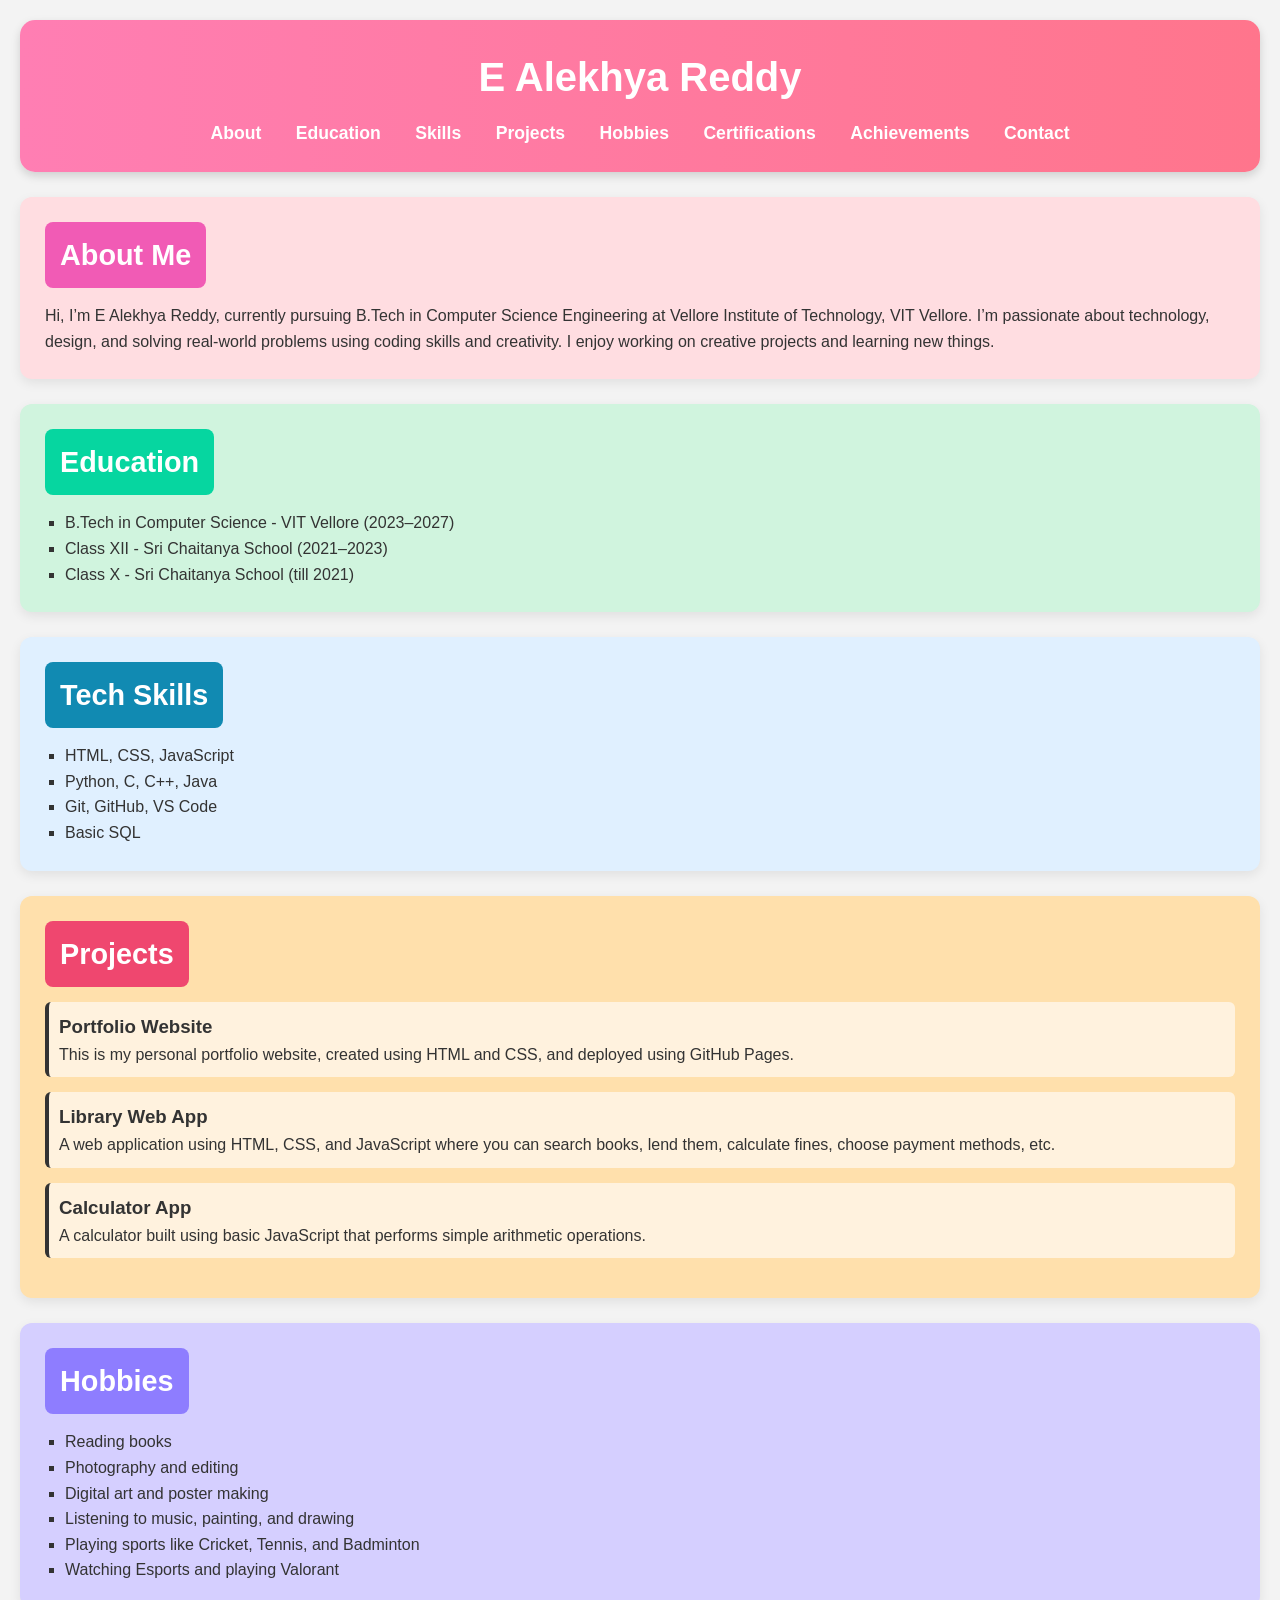
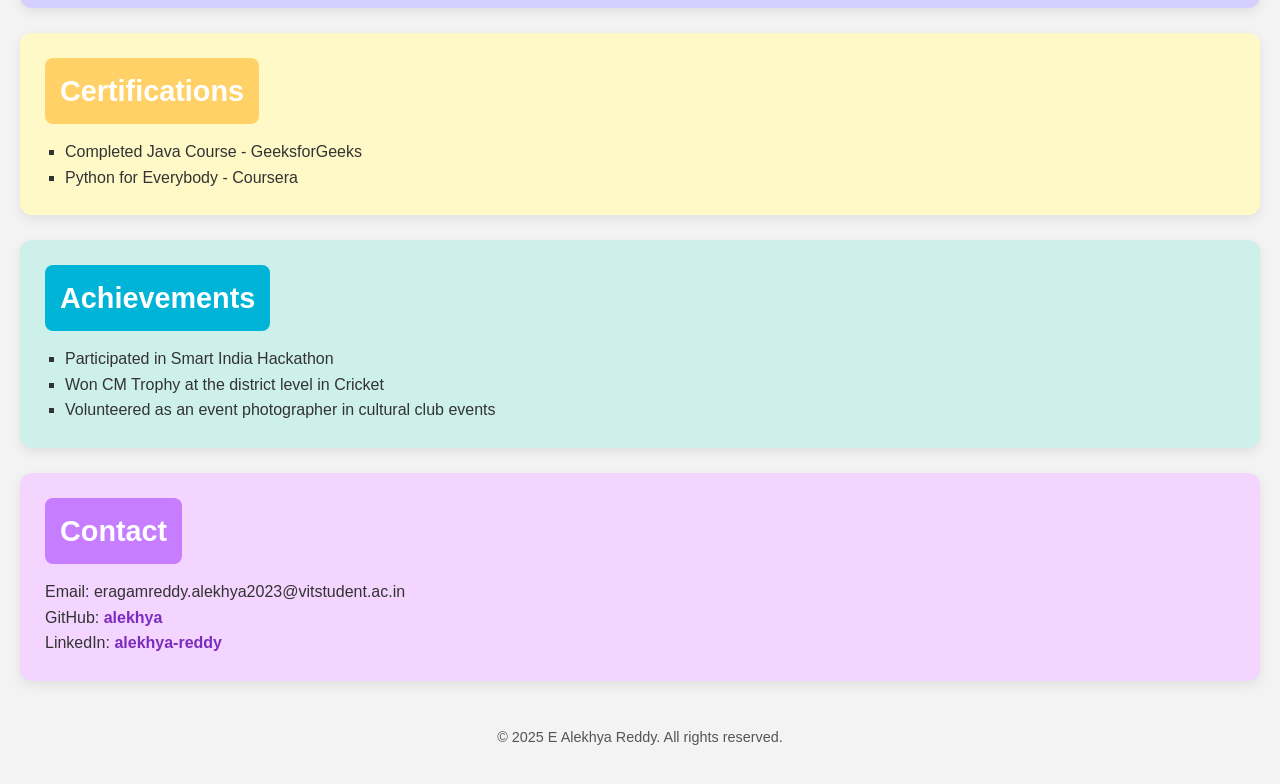
<file: index.html>
<!DOCTYPE html>
<html lang="en">
<head>
  <meta charset="UTF-8" />
  <meta name="viewport" content="width=device-width, initial-scale=1.0" />
  <title>E Alekhya Reddy | Portfolio</title>
  <link rel="stylesheet" href="style.css" />
</head>
<body>

  <header>
    <h1>E Alekhya Reddy</h1>
    <nav>
      <a href="#about">About</a>
      <a href="#education">Education</a>
      <a href="#skills">Skills</a>
      <a href="#projects">Projects</a>
      <a href="#hobbies">Hobbies</a>
      <a href="#certifications">Certifications</a>
      <a href="#achievements">Achievements</a>
      <a href="#contact">Contact</a>
    </nav>
  </header>

  <section id="about">
    <h2>About Me</h2>
    <p>Hi, I’m E Alekhya Reddy, currently pursuing B.Tech in Computer Science Engineering at Vellore Institute of Technology, VIT Vellore. 
       I’m passionate about technology, design, and solving real-world problems using coding skills and creativity. 
       I enjoy working on creative projects and learning new things.</p>
  </section>

  <section id="education">
    <h2>Education</h2>
    <ul>
      <li>B.Tech in Computer Science - VIT Vellore (2023–2027)</li>
      <li>Class XII - Sri Chaitanya School (2021–2023)</li>
      <li>Class X - Sri Chaitanya School (till 2021)</li>
    </ul>
  </section>

  <section id="skills">
    <h2>Tech Skills</h2>
    <ul>
      <li>HTML, CSS, JavaScript</li>
      <li>Python, C, C++, Java</li>
      <li>Git, GitHub, VS Code</li>
      <li>Basic SQL</li>
    </ul>
  </section>

  <section id="projects">
    <h2>Projects</h2>
    <div class="project">
      <h3>Portfolio Website</h3>
      <p>This is my personal portfolio website, created using HTML and CSS, and deployed using GitHub Pages.</p>
    </div>
    <div class="project">
      <h3>Library Web App</h3>
      <p>A web application using HTML, CSS, and JavaScript where you can search books, lend them, calculate fines, choose payment methods, etc.</p>
    </div>
    <div class="project">
      <h3>Calculator App</h3>
      <p>A calculator built using basic JavaScript that performs simple arithmetic operations.</p>
    </div>
  </section>

  <section id="hobbies">
    <h2>Hobbies</h2>
    <ul>
      <li>Reading books</li>
      <li>Photography and editing</li>
      <li>Digital art and poster making</li>
      <li>Listening to music, painting, and drawing</li>
      <li>Playing sports like Cricket, Tennis, and Badminton</li>
      <li>Watching Esports and playing Valorant</li>
    </ul>
  </section>

  <section id="certifications">
    <h2>Certifications</h2>
    <ul>
      <li>Completed Java Course - GeeksforGeeks</li>
      <li>Python for Everybody - Coursera</li>
    </ul>
  </section>

  <section id="achievements">
    <h2>Achievements</h2>
    <ul>
      <li>Participated in Smart India Hackathon</li>
      <li>Won CM Trophy at the district level in Cricket</li>
      <li>Volunteered as an event photographer in cultural club events</li>
    </ul>
  </section>

  <section id="contact">
    <h2>Contact</h2>
    <p>Email: eragamreddy.alekhya2023@vitstudent.ac.in</p>
    <p>GitHub: <a href="https://github.com/Alekhyareddy129" target="_blank">alekhya</a></p>
    <p>LinkedIn: <a href="https://linkedin.com/in/alekhya-reddy-00176b377" target="_blank">alekhya-reddy</a></p>
  </section>

  <footer>
    <p>© 2025 E Alekhya Reddy. All rights reserved.</p>
  </footer>

</body>
</html>
</file>
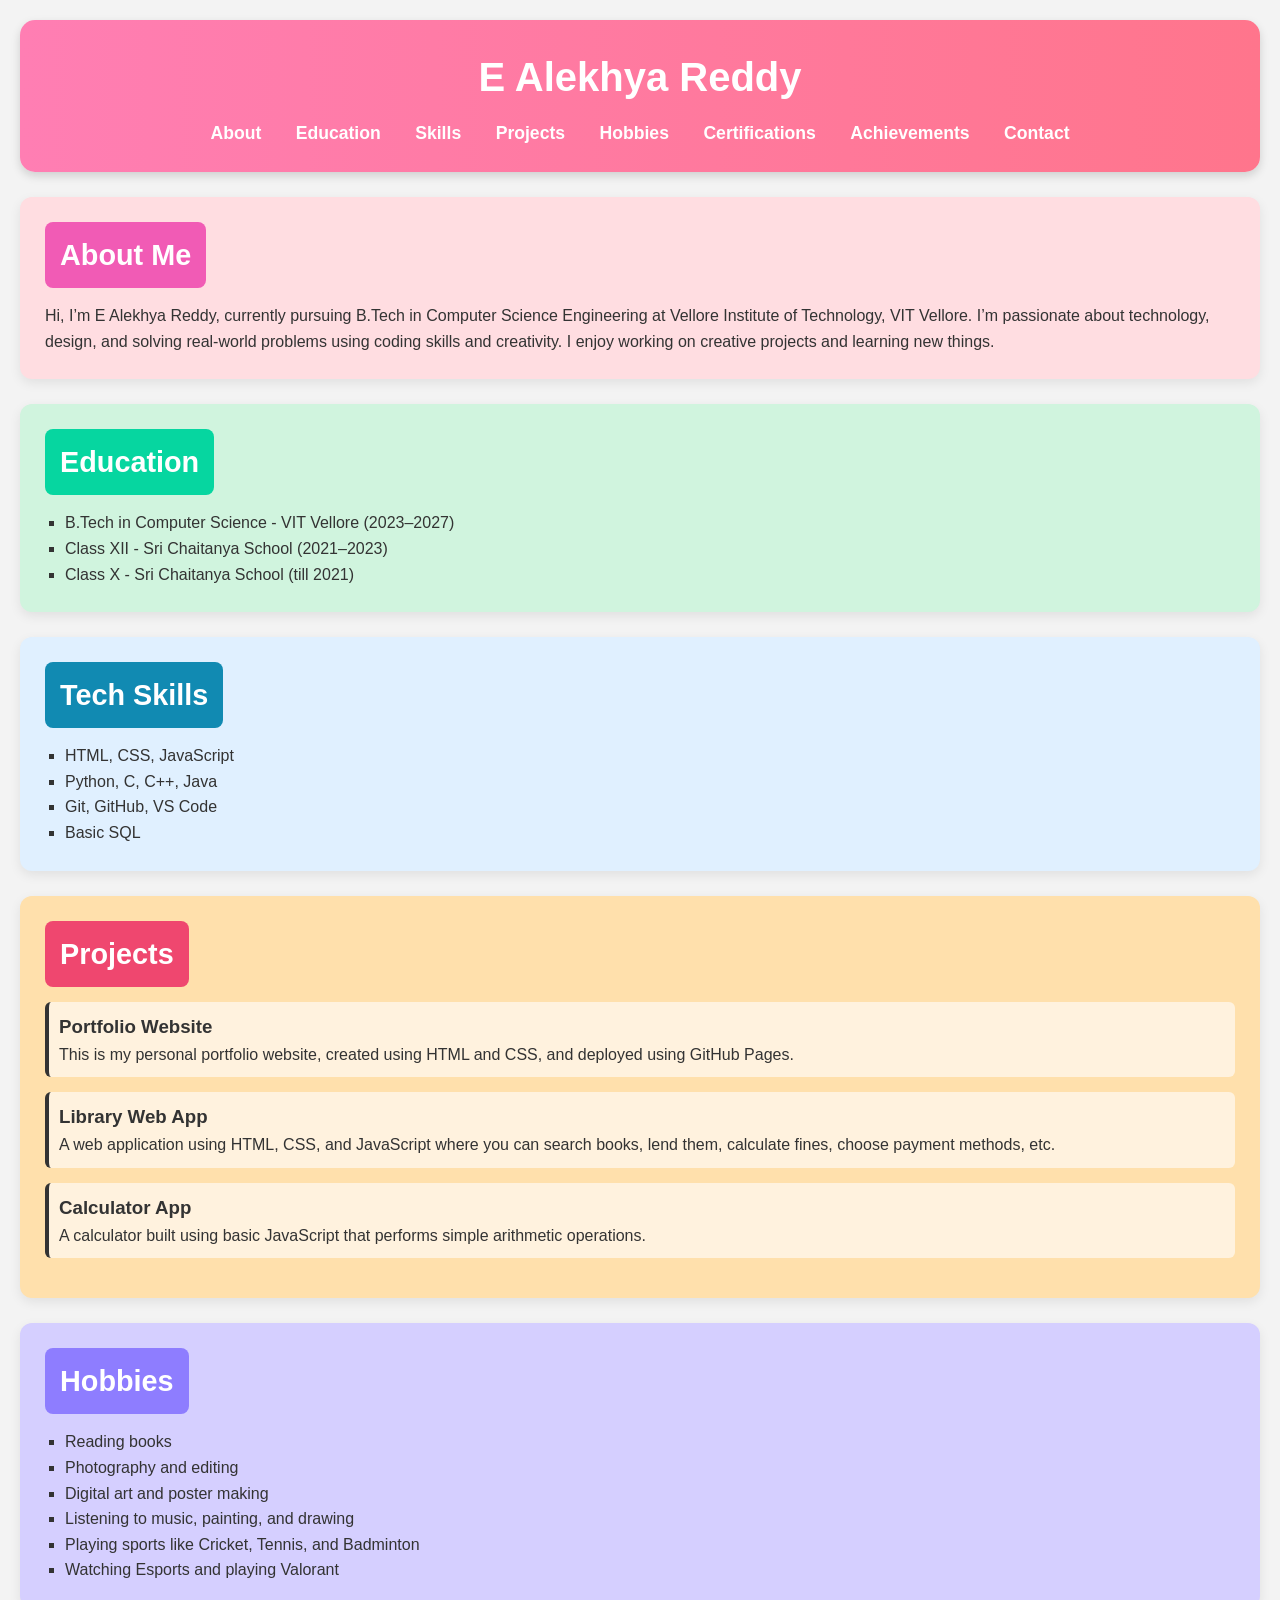
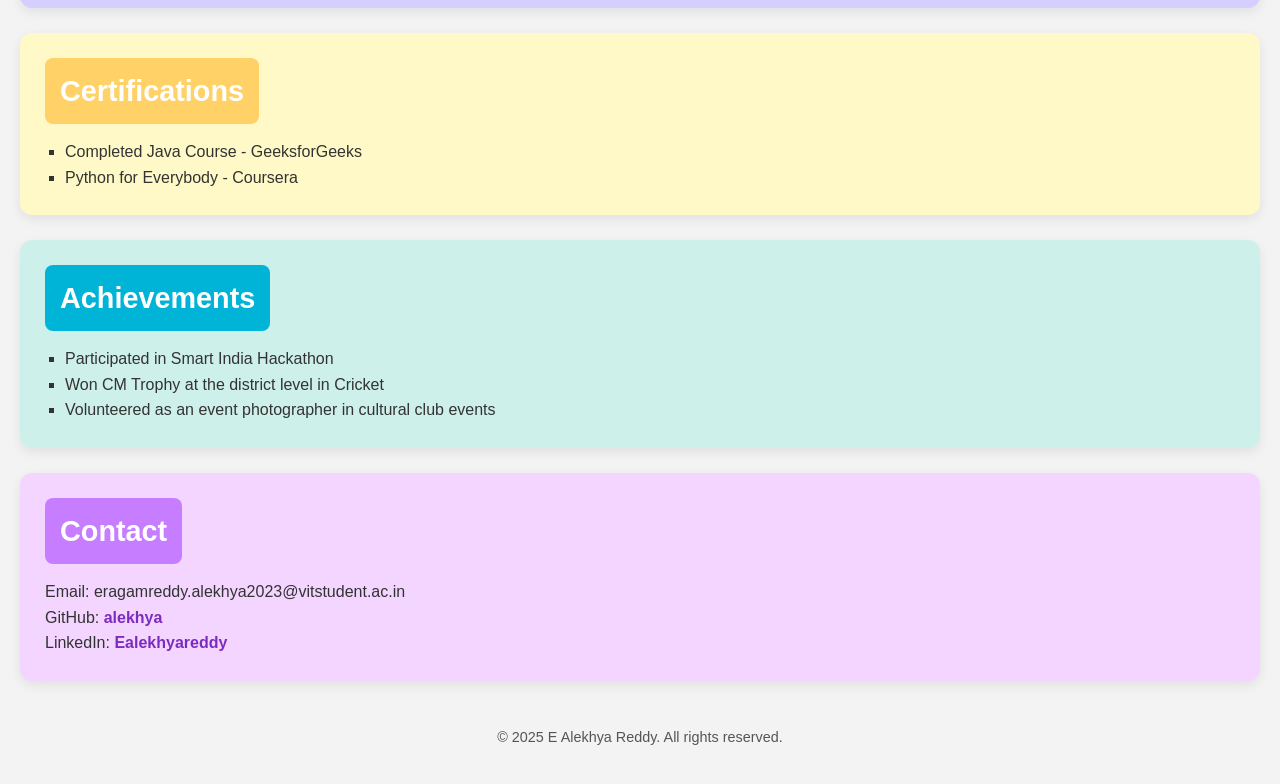
<file: main.html>
<!DOCTYPE html>
<html lang="en">
<head>
  <meta charset="UTF-8" />
  <meta name="viewport" content="width=device-width, initial-scale=1.0" />
  <title>E Alekhya Reddy | Portfolio</title>
  <link rel="stylesheet" href="style.css" />
</head>
<body>

  <header>
    <h1>E Alekhya Reddy</h1>
    <nav>
      <a href="#about">About</a>
      <a href="#education">Education</a>
      <a href="#skills">Skills</a>
      <a href="#projects">Projects</a>
      <a href="#hobbies">Hobbies</a>
      <a href="#certifications">Certifications</a>
      <a href="#achievements">Achievements</a>
      <a href="#contact">Contact</a>
    </nav>
  </header>

  <section id="about">
    <h2>About Me</h2>
    <p>Hi, I’m E Alekhya Reddy, currently pursuing B.Tech in Computer Science Engineering at Vellore Institute of Technology, VIT Vellore. 
       I’m passionate about technology, design, and solving real-world problems using coding skills and creativity. 
       I enjoy working on creative projects and learning new things.</p>
  </section>

  <section id="education">
    <h2>Education</h2>
    <ul>
      <li>B.Tech in Computer Science - VIT Vellore (2023–2027)</li>
      <li>Class XII - Sri Chaitanya School (2021–2023)</li>
      <li>Class X - Sri Chaitanya School (till 2021)</li>
    </ul>
  </section>

  <section id="skills">
    <h2>Tech Skills</h2>
    <ul>
      <li>HTML, CSS, JavaScript</li>
      <li>Python, C, C++, Java</li>
      <li>Git, GitHub, VS Code</li>
      <li>Basic SQL</li>
    </ul>
  </section>

  <section id="projects">
    <h2>Projects</h2>
    <div class="project">
      <h3>Portfolio Website</h3>
      <p>This is my personal portfolio website, created using HTML and CSS, and deployed using GitHub Pages.</p>
    </div>
    <div class="project">
      <h3>Library Web App</h3>
      <p>A web application using HTML, CSS, and JavaScript where you can search books, lend them, calculate fines, choose payment methods, etc.</p>
    </div>
    <div class="project">
      <h3>Calculator App</h3>
      <p>A calculator built using basic JavaScript that performs simple arithmetic operations.</p>
    </div>
  </section>

  <section id="hobbies">
    <h2>Hobbies</h2>
    <ul>
      <li>Reading books</li>
      <li>Photography and editing</li>
      <li>Digital art and poster making</li>
      <li>Listening to music, painting, and drawing</li>
      <li>Playing sports like Cricket, Tennis, and Badminton</li>
      <li>Watching Esports and playing Valorant</li>
    </ul>
  </section>

  <section id="certifications">
    <h2>Certifications</h2>
    <ul>
      <li>Completed Java Course - GeeksforGeeks</li>
      <li>Python for Everybody - Coursera</li>
    </ul>
  </section>

  <section id="achievements">
    <h2>Achievements</h2>
    <ul>
      <li>Participated in Smart India Hackathon</li>
      <li>Won CM Trophy at the district level in Cricket</li>
      <li>Volunteered as an event photographer in cultural club events</li>
    </ul>
  </section>

  <section id="contact">
    <h2>Contact</h2>
    <p>Email: eragamreddy.alekhya2023@vitstudent.ac.in</p>
    <p>GitHub: <a href="https://github.com/Alekhyareddy129" target="_blank">alekhya</a></p>
    <p>LinkedIn: <a href="https://linkedin.com/in/Ealekhyareddy" target="_blank">Ealekhyareddy</a></p>
  </section>

  <footer>
    <p>© 2025 E Alekhya Reddy. All rights reserved.</p>
  </footer>

</body>
</html>
</file>
<file: style.css>
/* Base Reset */
* {
    margin: 0;
    padding: 0;
    box-sizing: border-box;
  }
  
  body {
    font-family: "Segoe UI", Tahoma, Geneva, Verdana, sans-serif;
    background: #f3f3f3;
    color: #333;
    line-height: 1.6;
    padding: 20px;
  }
  
  /* Header */
  header {
    background: linear-gradient(to right, #ff7eb3, #ff758c);
    color: white;
    padding: 25px 10px;
    text-align: center;
    border-radius: 15px;
    box-shadow: 0 4px 10px rgba(0, 0, 0, 0.15);
  }
  
  header h1 {
    font-size: 2.5em;
    margin-bottom: 10px;
  }
  
  nav a {
    color: #fff;
    text-decoration: none;
    margin: 0 15px;
    font-weight: bold;
    font-size: 1.1em;
    transition: color 0.3s;
  }
  
  nav a:hover {
    color: #ffe066;
  }
  
  /* Section Styles */
  section {
    margin: 25px 0;
    padding: 25px;
    border-radius: 12px;
    box-shadow: 0 4px 12px rgba(0, 0, 0, 0.08);
    transition: transform 0.3s ease;
  }
  
  section:hover {
    transform: translateY(-4px);
  }
  
  section h2 {
    margin-bottom: 15px;
    font-size: 1.8em;
    color: white;
    padding: 10px 15px;
    border-radius: 8px;
    display: inline-block;
  }
  
  /* Custom background colors for each section */
  #about {
    background-color: #ffdde1;
  }
  
  #about h2 {
    background-color: #f15bb5;
  }
  
  #education {
    background-color: #d0f4de;
  }
  
  #education h2 {
    background-color: #06d6a0;
  }
  
  #skills {
    background-color: #e0f0ff;
  }
  
  #skills h2 {
    background-color: #118ab2;
  }
  
  #projects {
    background-color: #ffe0ac;
  }
  
  #projects h2 {
    background-color: #ef476f;
  }
  
  #hobbies {
    background-color: #d5cfff;
  }
  
  #hobbies h2 {
    background-color: #8e7dff;
  }
  
  #certifications {
    background-color: #fef9c7;
  }
  
  #certifications h2 {
    background-color: #ffd166;
  }
  
  #achievements {
    background-color: #cdf0ea;
  }
  
  #achievements h2 {
    background-color: #00b4d8;
  }
  
  #contact {
    background-color: #f3d5ff;
  }
  
  #contact h2 {
    background-color: #c77dff;
  }
  
  ul {
    list-style-type: square;
    margin-left: 20px;
  }
  
  .project {
    margin-bottom: 15px;
    background-color: rgba(255, 255, 255, 0.6);
    padding: 10px;
    border-left: 4px solid #333;
    border-radius: 6px;
  }
  
  /* Contact Links */
  #contact a {
    color: #7b2cbf;
    text-decoration: none;
    font-weight: bold;
  }
  
  #contact a:hover {
    color: #5a189a;
    text-decoration: underline;
  }
  
  /* Footer */
  footer {
    text-align: center;
    padding: 15px;
    margin-top: 30px;
    font-size: 0.9em;
    color: #555;
  }
</file>
